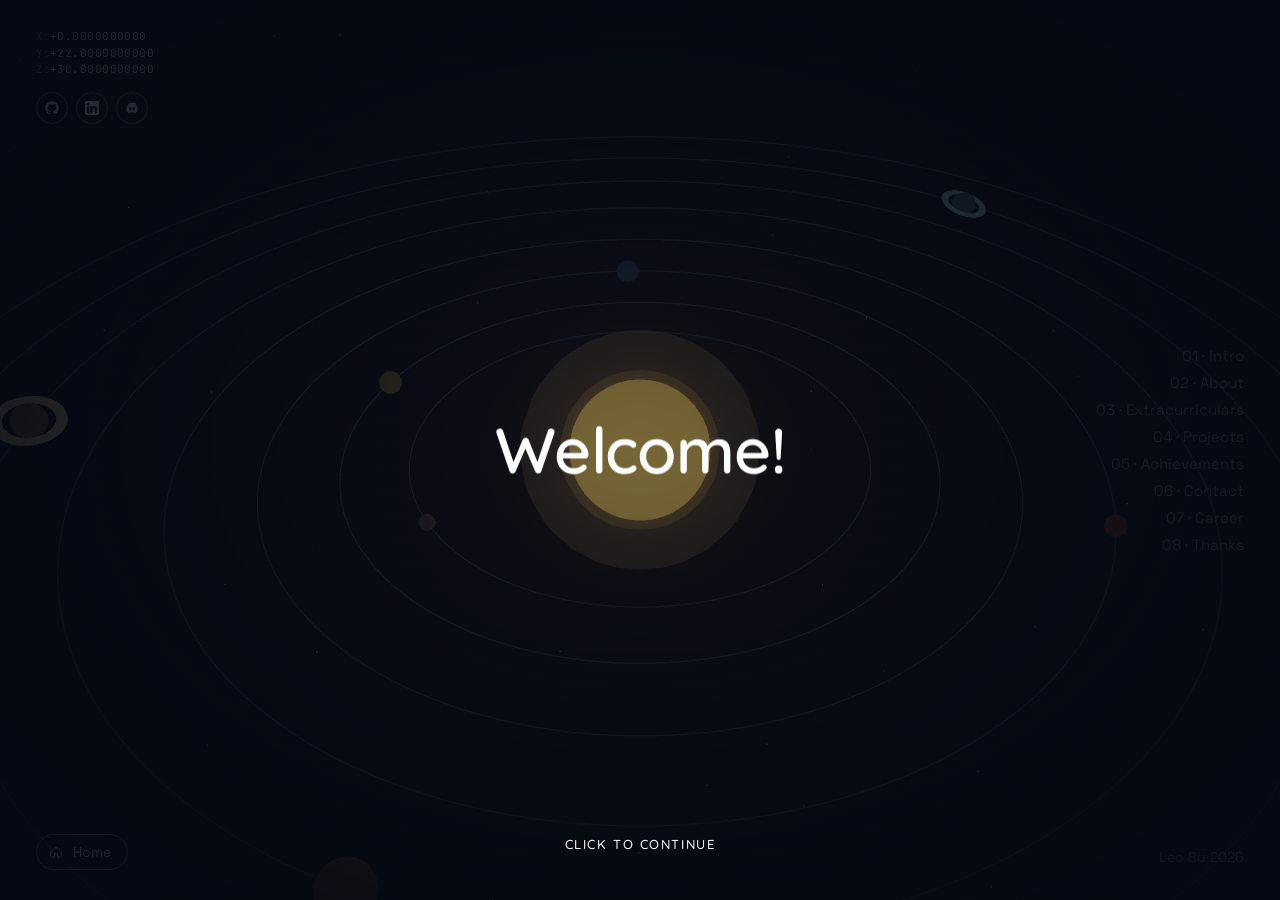
<file: index.html>
<!doctype html>
<html lang="en">
  <head>
    <meta charset="UTF-8" />
    <link rel="icon" type="image/png" href="/favicon.png" />
    <meta name="viewport" content="width=device-width, initial-scale=1.0" />
    <link rel="preconnect" href="https://fonts.googleapis.com" />
    <link rel="preconnect" href="https://fonts.gstatic.com" crossorigin />
    <link
      href="https://fonts.googleapis.com/css2?family=Space+Grotesk:wght@300;400;500;700&family=JetBrains+Mono:wght@300;400;500&family=Quicksand:wght@400;500;600;700&display=swap"
      rel="stylesheet"
    />
    <title>Leo Su</title>
    <script type="module" crossorigin src="/assets/index-__50o4t9.js"></script>
    <link rel="stylesheet" crossorigin href="/assets/index-k_yjYKp9.css">
  </head>
  <body>
    <div id="root"></div>
  </body>
</html>
</file>
<file: assets/index-k_yjYKp9.css>
:root{--bg:#0b1220;--bg-deep:#060a14;--ink:#e8edf5;--ink-dim:#e8edf58c;--ink-faint:#e8edf540;--accent:#e6b85c;color:var(--ink);background:var(--bg-deep);-webkit-font-smoothing:antialiased;text-rendering:optimizelegibility;font-family:Space Grotesk,system-ui,sans-serif}*{box-sizing:border-box;margin:0;padding:0}html,body,#root{background:radial-gradient(at 60%,#0d1628 0%,#060a14 70%);width:100%;height:100%;overflow:hidden}canvas{display:block}body.grabbing-view,body.grabbing-view *{cursor:grabbing!important}.mono{font-feature-settings:"tnum" 1, "zero" 1;letter-spacing:.02em;font-family:JetBrains Mono,ui-monospace,monospace}.hud{pointer-events:none;z-index:10;color:var(--ink);position:fixed;inset:0}.hud .pointer{pointer-events:auto}.hud-coords{color:var(--ink-dim);letter-spacing:.04em;font-family:JetBrains Mono,monospace;font-size:11px;line-height:1.5;position:absolute;top:28px;left:36px}.hud-coords span{width:14px;color:var(--ink-faint);display:inline-block}.hud-icons{gap:8px;display:flex;position:absolute;top:92px;left:36px}.hud-icon{border:1px solid var(--ink-faint);letter-spacing:.06em;width:32px;height:32px;color:var(--ink-dim);cursor:pointer;background:0 0;border-radius:999px;place-items:center;font-family:JetBrains Mono,monospace;font-size:10px;text-decoration:none;transition:all .24s;display:grid;position:relative}.hud-icon svg{display:block}.hud-icon:hover{border-color:var(--ink);color:var(--ink);transform:translateY(-1px)}.hud-icon.has-tip:after{content:attr(data-tip);letter-spacing:.16em;text-transform:uppercase;color:var(--ink);border:1px solid var(--ink-faint);white-space:nowrap;opacity:0;pointer-events:none;background:#0a101ceb;border-radius:4px;padding:5px 9px;font-family:JetBrains Mono,monospace;font-size:10px;transition:opacity .2s,transform .24s cubic-bezier(.2,.8,.2,1);position:absolute;top:calc(100% + 8px);left:50%;transform:translate(-50%,-4px)}.hud-icon.has-tip:before{content:"";border-left:1px solid var(--ink-faint);border-top:1px solid var(--ink-faint);opacity:0;pointer-events:none;background:#0a101ceb;width:6px;height:6px;transition:opacity .2s;position:absolute;top:calc(100% + 3px);left:50%;transform:translate(-50%)rotate(45deg)translateY(0)}.hud-icon.has-tip:hover:after{opacity:1;transform:translate(-50%)}.hud-icon.has-tip:hover:before{opacity:1}.hud-right{letter-spacing:0;color:var(--ink-dim);text-align:right;flex-direction:column;gap:8px;font-family:Space Grotesk,system-ui,sans-serif;font-size:15px;font-weight:400;display:flex;position:absolute;top:50%;right:36px;transform:translateY(-50%)}.hud-right .cat{opacity:.45;pointer-events:auto;font:inherit;color:var(--ink-dim);text-align:right;cursor:pointer;background:0 0;border:none;margin:0;padding:0;transition:all .2s}.hud-right .cat.hover,.hud-right .cat:hover,.hud-right .cat.active{opacity:1;color:var(--ink)}.hud-home{color:var(--ink-dim);border:1px solid var(--ink-faint);cursor:pointer;letter-spacing:0;pointer-events:auto;background:0 0;border-radius:999px;align-items:center;gap:10px;padding:8px 16px 8px 12px;font-family:Space Grotesk,system-ui,sans-serif;font-size:14px;font-weight:400;transition:all .24s cubic-bezier(.2,.8,.2,1);display:inline-flex;position:absolute;bottom:30px;left:36px}.hud-home svg{display:block}.hud-home:hover{color:var(--ink);border-color:var(--ink);background:#e8edf50a;transform:translateY(-1px)}.hud-home-label{display:inline-block}.hud-bottom-right{color:var(--ink-faint);letter-spacing:0;text-align:right;font-family:Space Grotesk,system-ui,sans-serif;font-size:14px;font-weight:400;line-height:1.6;position:absolute;bottom:32px;right:36px}.planet-label{pointer-events:none;-webkit-user-select:none;user-select:none;width:280px;color:var(--ink);isolation:isolate;padding:4px 6px 4px 14px;position:relative;transform:translate(40px,-50%)}.planet-label.wide{transform:translate(92px,-50%)}.planet-label .label-backdrop{z-index:-1;pointer-events:none;filter:blur(2px);opacity:.95;background:radial-gradient(at 30%,#060a14b3 0%,#060a148c 35%,#060a1400 75%);position:absolute;inset:-8px -16px -8px -18px}.planet-label .index{letter-spacing:.28em;color:var(--ink-dim);margin-bottom:8px;font-family:JetBrains Mono,monospace;font-size:10px}.planet-label .title{letter-spacing:-.01em;margin-bottom:10px;font-size:28px;font-weight:400;line-height:1.05;overflow:visible}.planet-label .title .char{white-space:pre;will-change:transform, opacity, filter;display:inline-block}.planet-label .word{white-space:nowrap;display:inline-block}.planet-label .divider{background:var(--ink);transform-origin:0;will-change:transform, opacity;width:40px;height:1px;margin-bottom:12px}.planet-label .body{color:var(--ink-dim);letter-spacing:.02em;font-family:JetBrains Mono,monospace;font-size:11px;line-height:1.7}.planet-label .body .char{white-space:pre;will-change:transform, opacity, filter;display:inline-block}.planet-label .body.bullets{flex-direction:column;gap:6px;margin:0;padding:0;list-style:none;display:flex}.planet-label .body-line{align-items:flex-start;gap:8px;display:flex}.planet-label .body-subline{padding-left:18px}.planet-label .body-subline .bullet{color:var(--ink-dim);font-size:12px}.planet-label .bullet{color:var(--accent);will-change:transform, opacity;flex:none;font-size:14px;line-height:1.4;transform:translateY(-1px)}.planet-label .body-text{flex:auto;min-width:0}.planet-label .meta{letter-spacing:.18em;text-transform:uppercase;color:var(--ink-faint);gap:14px;margin-top:14px;font-family:JetBrains Mono,monospace;font-size:9px;display:flex}.planet-label .meta span strong{color:var(--ink-dim);margin-left:4px;font-weight:400}.planet-label .meta.contacts{pointer-events:auto;gap:10px;margin-top:16px}.label-icon{border:1px solid var(--ink-faint);width:30px;height:30px;color:var(--ink-dim);cursor:pointer;background:0 0;border-radius:999px;place-items:center;padding:0;text-decoration:none;transition:all .22s;display:grid;position:relative}.label-icon svg{display:block}.label-icon:hover{border-color:var(--ink);color:var(--ink);background:#e8edf50a;transform:translateY(-1px)}.label-icon.has-tip:after{content:attr(data-tip);letter-spacing:.16em;text-transform:uppercase;color:var(--ink);border:1px solid var(--ink-faint);white-space:nowrap;opacity:0;pointer-events:none;background:#0a101ceb;border-radius:4px;padding:5px 9px;font-family:JetBrains Mono,monospace;font-size:10px;transition:opacity .2s,transform .24s cubic-bezier(.2,.8,.2,1);position:absolute;top:calc(100% + 8px);left:50%;transform:translate(-50%,-4px)}.label-icon.has-tip:before{content:"";border-left:1px solid var(--ink-faint);border-top:1px solid var(--ink-faint);opacity:0;pointer-events:none;background:#0a101ceb;width:6px;height:6px;transition:opacity .2s;position:absolute;top:calc(100% + 3px);left:50%;transform:translate(-50%)rotate(45deg)translateY(0)}.label-icon.has-tip:hover:after{opacity:1;transform:translate(-50%)}.label-icon.has-tip:hover:before{opacity:1}@media (pointer:coarse){.hud-bottom-right{display:none}}.intro{z-index:50;-webkit-backdrop-filter:blur(3px);cursor:pointer;text-align:center;color:#fff;-webkit-user-select:none;user-select:none;background:radial-gradient(#060a148c 0%,#060a14cc 100%);place-items:center;display:grid;position:fixed;inset:0}.intro-stack{text-align:center;pointer-events:none;flex-direction:column;align-items:center;gap:130px;width:min(760px,88vw);display:flex;position:absolute;top:50%;left:50%}.intro-block{will-change:transform, opacity, filter;flex-direction:column;align-items:center;gap:14px;display:flex}.intro-main{letter-spacing:-.01em;color:#fff;will-change:transform, opacity, filter;font-family:Quicksand,Space Grotesk,system-ui,sans-serif;font-size:clamp(34px,6vw,64px);font-weight:600;line-height:1.14}.intro-sub{letter-spacing:.01em;color:#ffffffb8;will-change:transform, opacity;font-family:Quicksand,Space Grotesk,system-ui,sans-serif;font-size:clamp(15px,2vw,20px);font-weight:400}.intro-hint{letter-spacing:.12em;text-transform:uppercase;color:#fff;opacity:0;font-family:Quicksand,Space Grotesk,system-ui,sans-serif;font-size:13px;font-weight:500;transition:opacity .7s;position:absolute;bottom:48px;left:50%;transform:translate(-50%)}.intro-hint.show{opacity:1}.vignette{pointer-events:none;z-index:5;background:radial-gradient(#0000 40%,#060a14b3 100%);position:fixed;inset:0}.scanlines{pointer-events:none;z-index:6;opacity:.04;mix-blend-mode:overlay;background:repeating-linear-gradient(0deg,#0000 0 2px,#ffffff80 2px 3px);position:fixed;inset:0}
</file>
